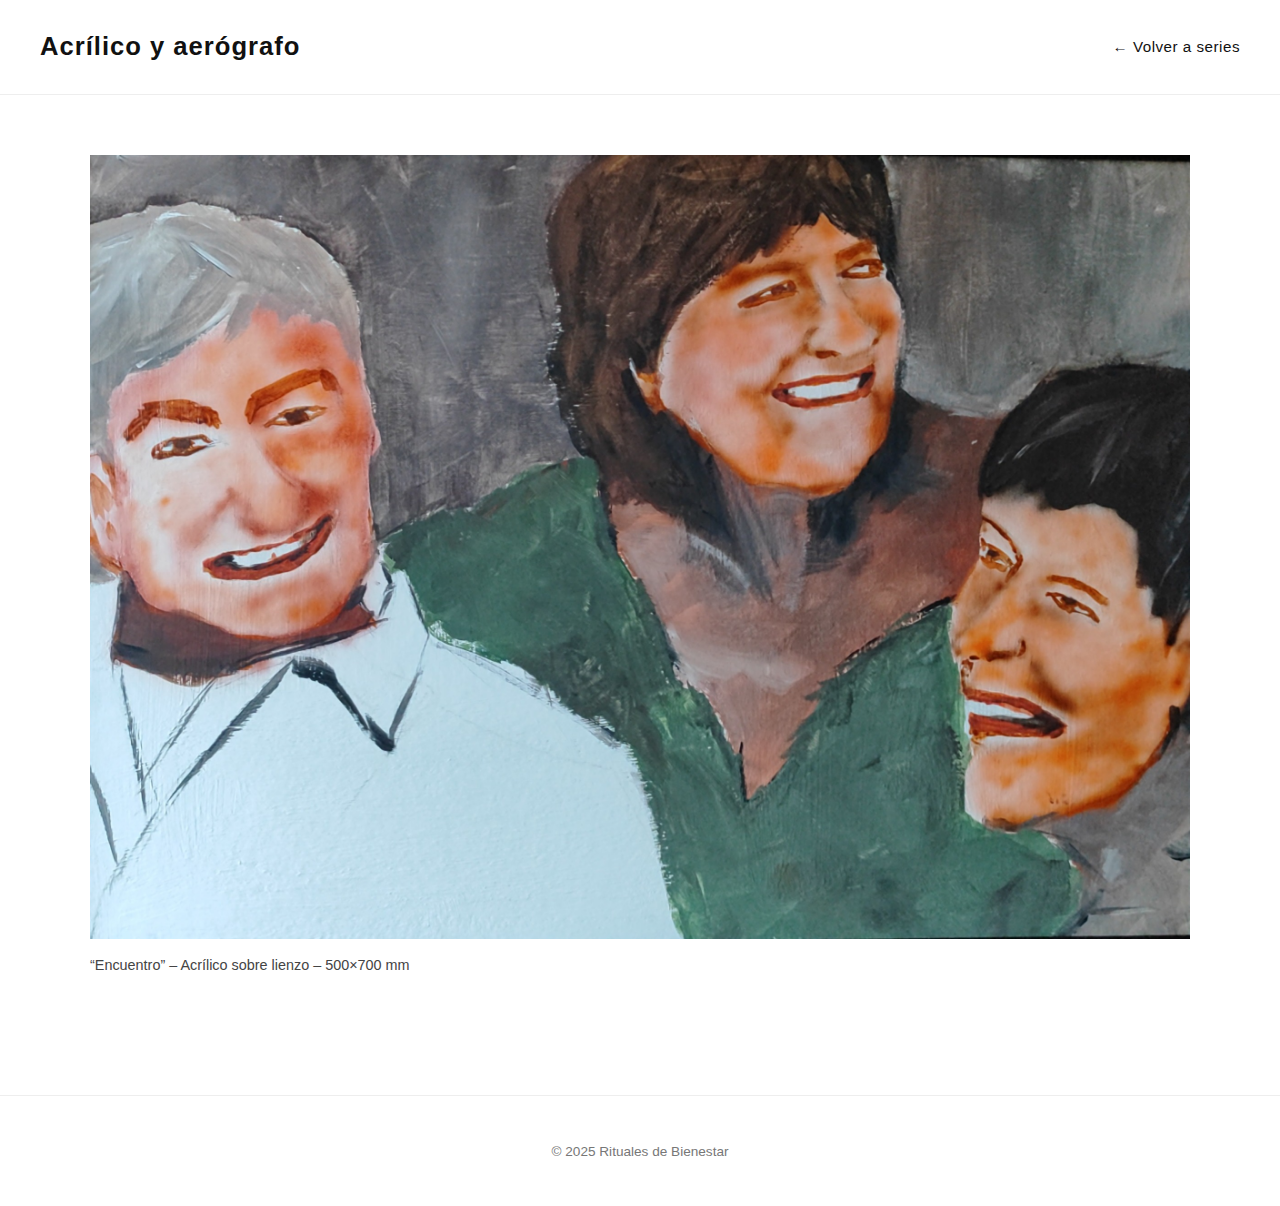
<file: series/acrilico.html>
<!DOCTYPE html>
<html lang="es">
<head>
  <meta charset="UTF-8">
  <meta name="viewport" content="width=device-width, initial-scale=1.0">
  <title>Acrílico y aerógrafo – Amparo</title>
  <link rel="stylesheet" href="../style.css">
</head>
<body>
  <header>
    <h1>Acrílico y aerógrafo</h1>
    <nav><a href="../index.html">← Volver a series</a></nav>
  </header>

  <main>
    <div class="grid">
      <figure>
        <img src="../imagenes/Acrilico01.JPG" alt="Acrílico">
        <figcaption>“Encuentro” – Acrílico sobre lienzo – 500×700 mm</figcaption>
      </figure>
    </div>
  </main>

  <footer><p>© 2025 Rituales de Bienestar</p></footer>
  <script src="../script.js"></script>
</body>
</html>
</file>
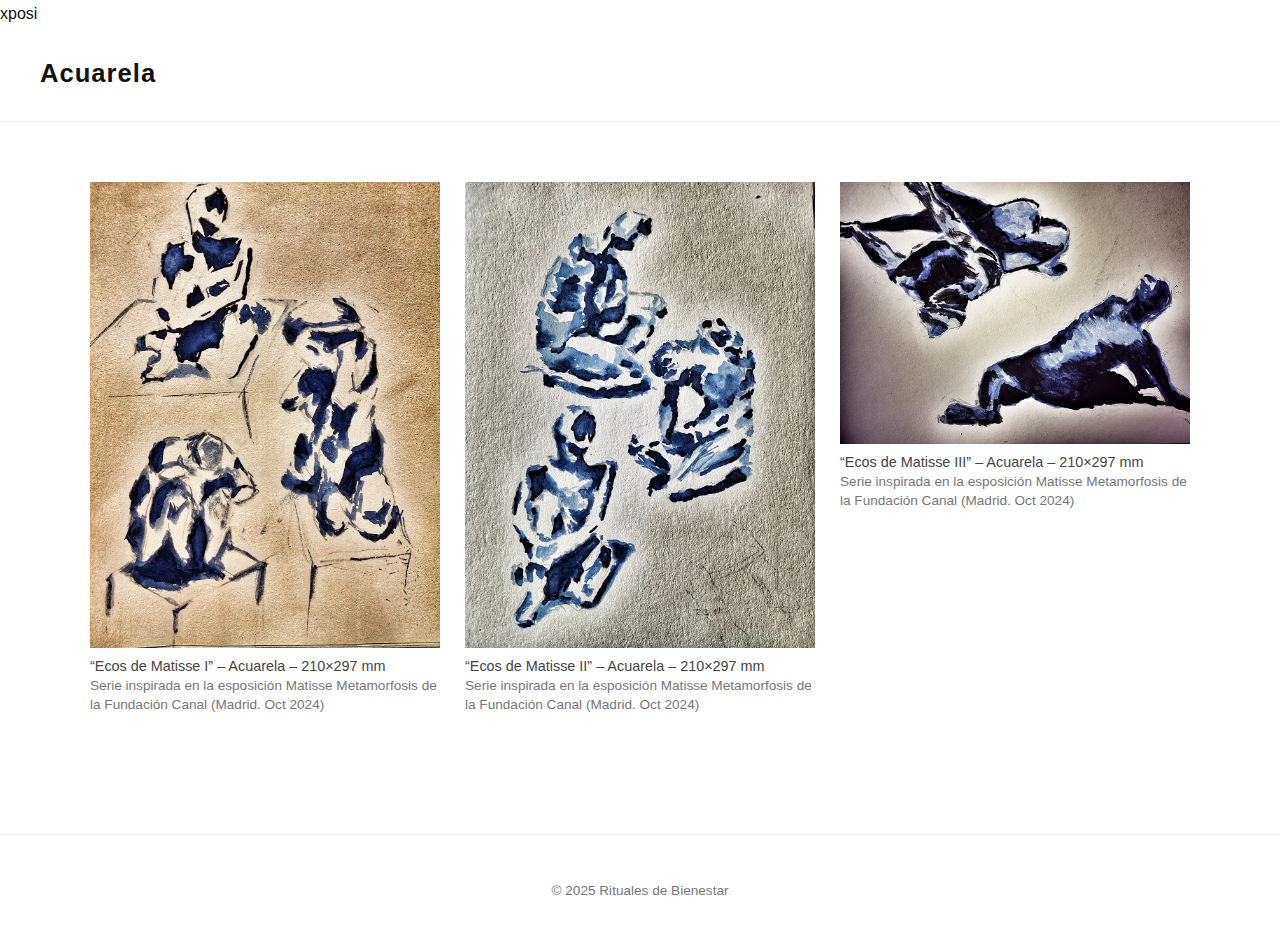
<file: series/acuarela.html>
xposi<!DOCTYPE html>
<html lang="es">
<head>
  <meta charset="UTF-8">
  <meta name="viewport" content="width=device-width, initial-scale=1.0">
  <title>Acuarelas – Amparo</title>
  <link rel="stylesheet" href="../style.css">
</head>
<body>
  <header>
    <h1>Acuarela</h1>
  </header>

  <main>
    <div class="grid">
      <figure>
        <img src="../imagenes/Acuarela_Matisse01.jpg" alt="Serie Matisse 1">
        <figcaption>“Ecos de Matisse I” – Acuarela – 210×297 mm <br>
          <span class="serie">Serie inspirada en la esposición Matisse Metamorfosis de la Fundación Canal (Madrid. Oct 2024)</span>
        </figcaption>
      </figure>
      <figure>
        <img src="../imagenes/Acuarela_Matisse02.jpg" alt="Serie Matisse 2">
        <figcaption>“Ecos de Matisse II” – Acuarela – 210×297 mm <br>
          <span class="serie">Serie inspirada en la esposición Matisse Metamorfosis de la Fundación Canal (Madrid. Oct 2024)</span>
        </figcaption>
      </figure>
      <figure>
        <img src="../imagenes/Acuarela_Matisse03.jpg" alt="Serie Matisse 3">
        <figcaption>“Ecos de Matisse III” – Acuarela – 210×297 mm <br>
          <span class="serie">Serie inspirada en la esposición Matisse Metamorfosis de la Fundación Canal (Madrid. Oct 2024)</span>
        </figcaption>
      </figure>
    </div>
  </main>

  <footer><p>© 2025 Rituales de Bienestar</p></footer>
  <script src="../script.js"></script>
</body>
</html>
</file>
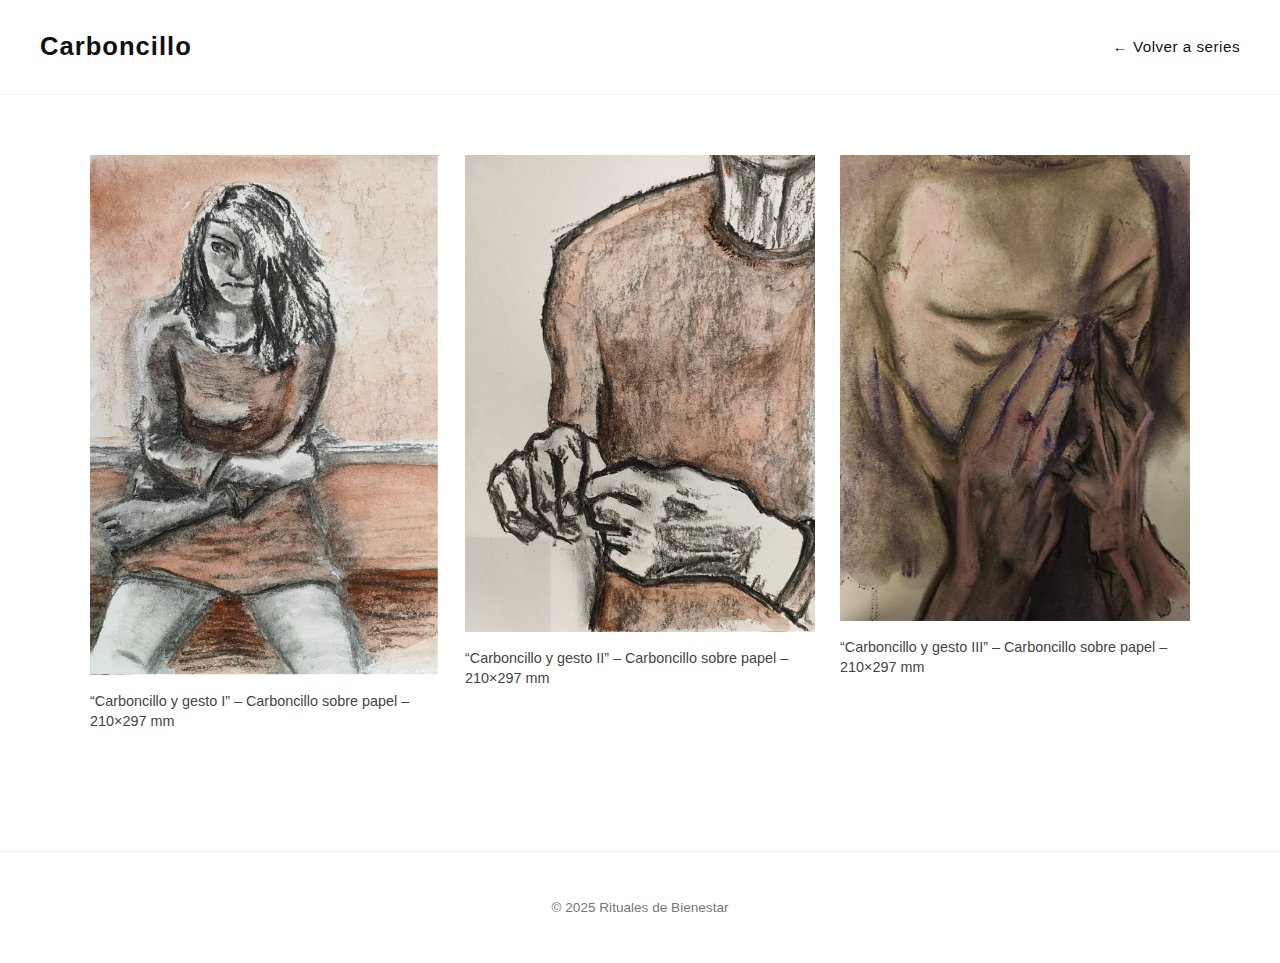
<file: series/carbon.html>
<!DOCTYPE html>
<html lang="es">
<head>
  <meta charset="UTF-8">
  <meta name="viewport" content="width=device-width, initial-scale=1.0">
  <title>Carboncillo – Amparo</title>
  <link rel="stylesheet" href="../style.css">
</head>
<body>
  <header>
    <h1>Carboncillo</h1>
    <nav><a href="../index.html">← Volver a series</a></nav>
  </header>

  <main>
    <div class="grid">
      <figure>
        <img src="../imagenes/Carbon01.jpg" alt="Carboncillo 1">
        <figcaption>“Carboncillo y gesto I” – Carboncillo sobre papel – 210×297 mm</figcaption>
      </figure>
      <figure>
        <img src="../imagenes/Carbon02.jpg" alt="Carboncillo 2">
        <figcaption>“Carboncillo y gesto II” – Carboncillo sobre papel – 210×297 mm</figcaption>
      </figure>
      <figure>
        <img src="../imagenes/Carbon03.jpg" alt="Carboncillo 3">
        <figcaption>“Carboncillo y gesto III” – Carboncillo sobre papel – 210×297 mm</figcaption>
      </figure>
    </div>
  </main>

  <footer><p>© 2025 Rituales de Bienestar</p></footer>
  <script src="../script.js"></script>
</body>
</html>
</file>
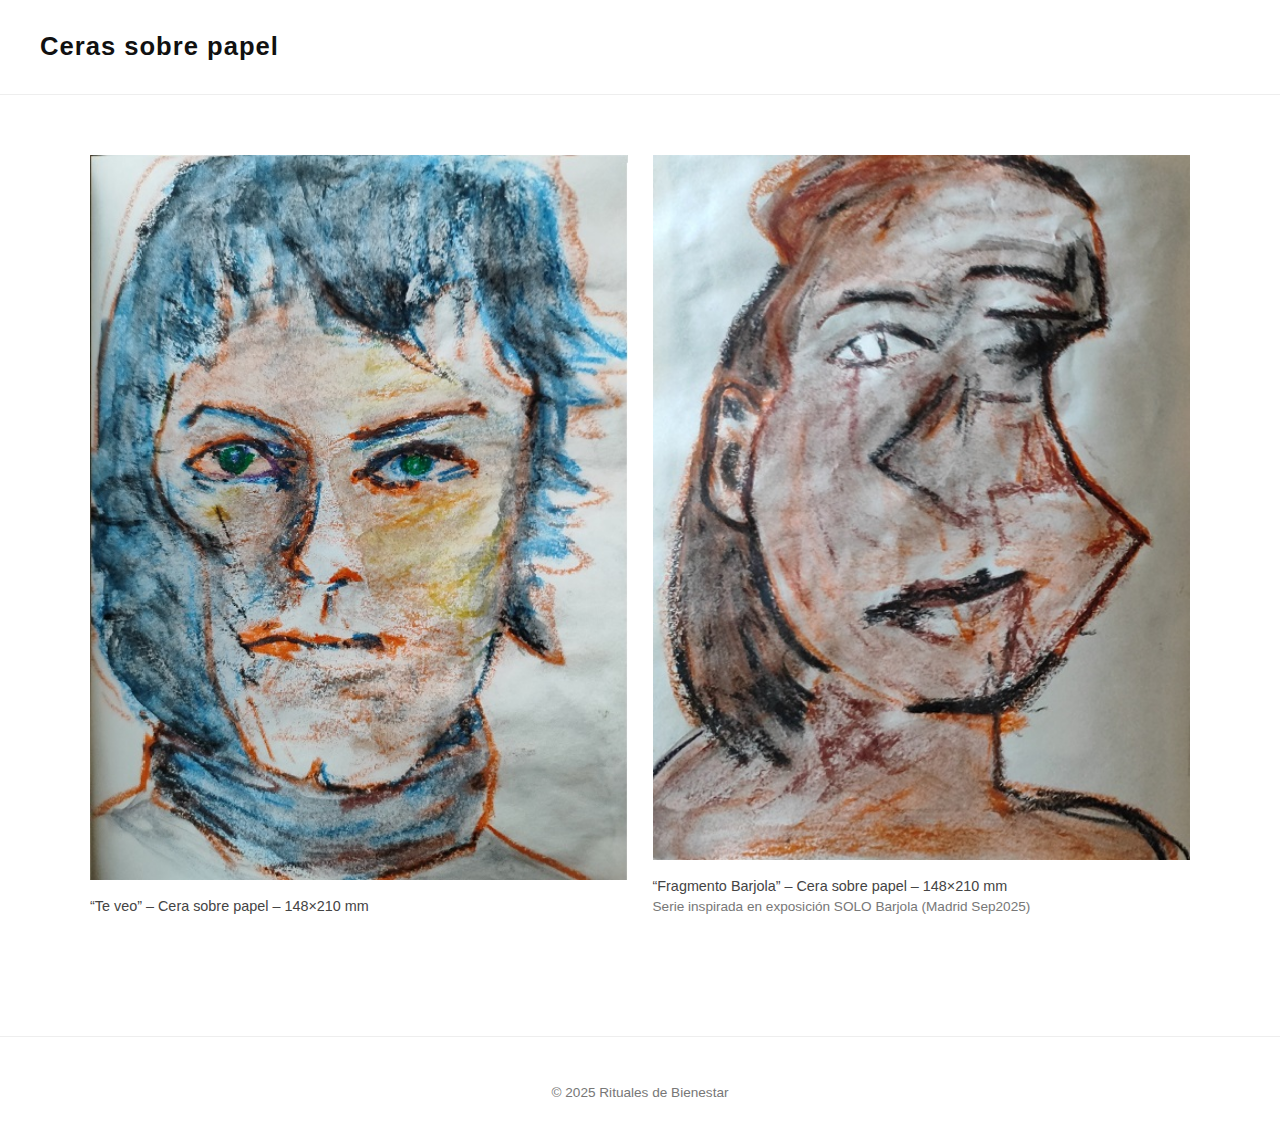
<file: series/cera.html>
<!DOCTYPE html>
<html lang="es">
<head>
  <meta charset="UTF-8">
  <meta name="viewport" content="width=device-width, initial-scale=1.0">
  <title>Ceras sobre papel – Amparo</title>
  <link rel="stylesheet" href="../style.css">
</head>
<body>
  <header>
    <h1>Ceras sobre papel</h1>
  </header>

  <main>
    <div class="grid">
      <figure>
        <img src="../imagenes/Cera01.jpg" alt="Retrato en cera">
        <figcaption>“Te veo” – Cera sobre papel – 148×210 mm</figcaption>
      </figure>
      <figure>
        <img src="../imagenes/Cera_Barjola.jpg" alt="Serie Barjola">
        <figcaption>“Fragmento Barjola” – Cera sobre papel – 148×210 mm <br>
          <span class="serie">Serie inspirada en exposición SOLO Barjola (Madrid Sep2025)</span>
        </figcaption>
      </figure>
    </div>
  </main>

  <footer><p>© 2025 Rituales de Bienestar</p></footer>
  <script src="../script.js"></script>
</body>
</html>
</file>
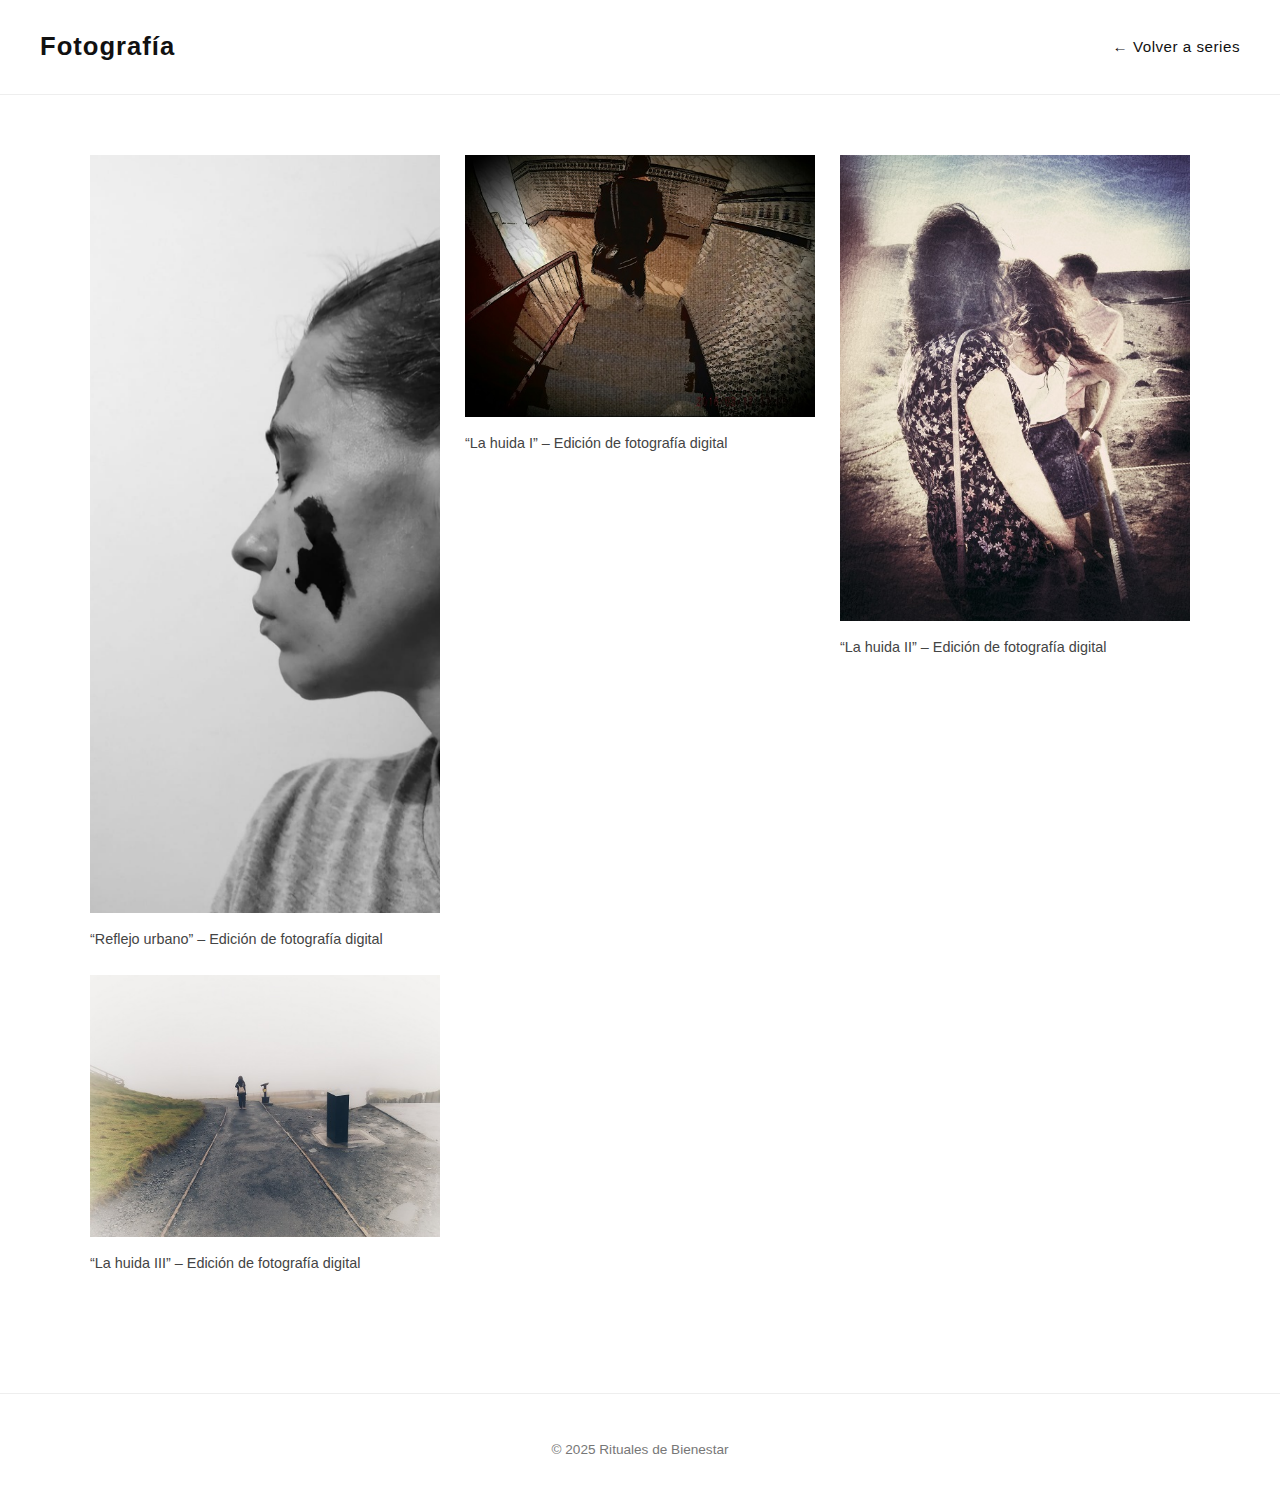
<file: series/fotografia.html>
<!DOCTYPE html>
<html lang="es">
<head>
  <meta charset="UTF-8">
  <meta name="viewport" content="width=device-width, initial-scale=1.0">
  <title>Fotografía – Amparo</title>
  <link rel="stylesheet" href="../style.css">
</head>
<body>
  <header>
    <h1>Fotografía</h1>
    <nav><a href="../index.html">← Volver a series</a></nav>
  </header>

  <main>
    <div class="grid">

      <figure>
        <img src="../imagenes/Foto_01.jpg" alt="Fotografía 1">
        <figcaption>“Reflejo urbano” – Edición de fotografía digital</figcaption>
      </figure>

      <figure>
        <img src="../imagenes/La_huida_01.jpg" alt="La huida 1">
        <figcaption>“La huida I” – Edición de fotografía digital</figcaption>
      </figure>

      <figure>
        <img src="../imagenes/La_huida_02.jpg" alt="La huida 2">
        <figcaption>“La huida II” – Edición de fotografía digital</figcaption>
      </figure>

      <figure>
        <img src="../imagenes/La_huida_03.jpg" alt="La huida 3">
        <figcaption>“La huida III” – Edición de fotografía digital</figcaption>
      </figure>

    </div>
  </main>

  <footer>
    <p>© 2025 Rituales de Bienestar</p>
  </footer>

  <script src="../script.js"></script>
</body>
</html>
</file>
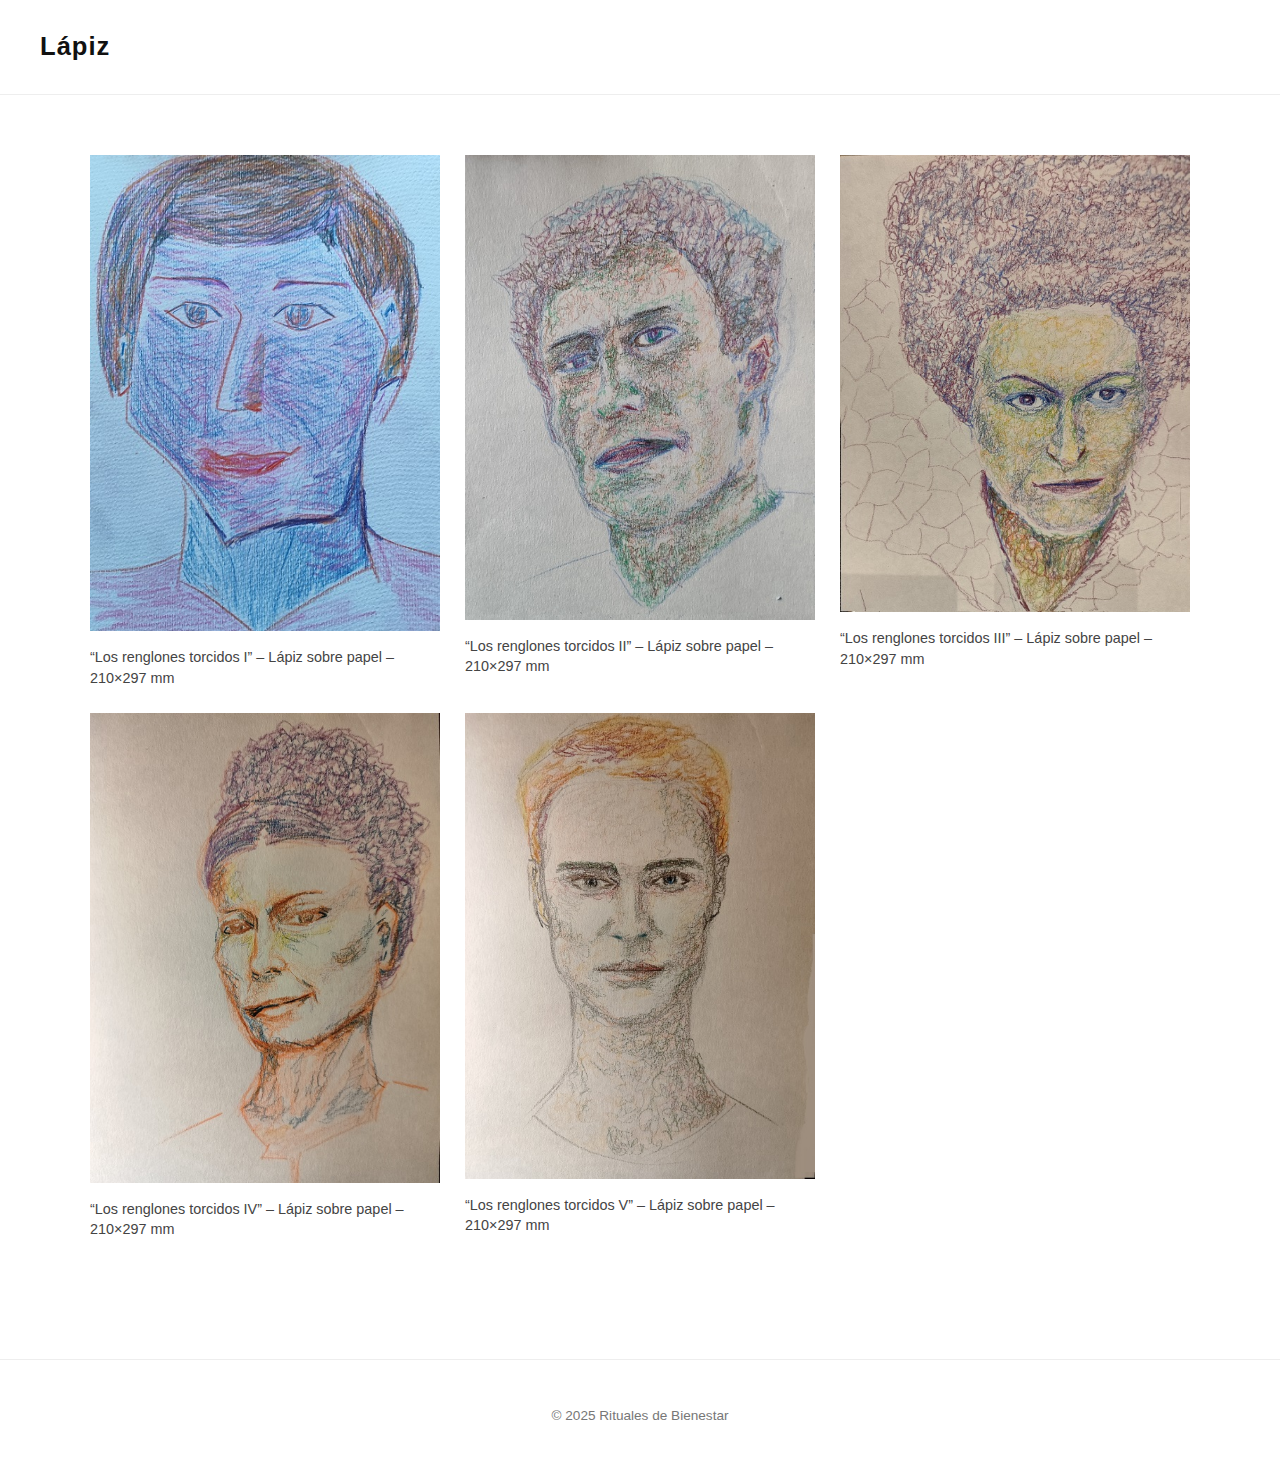
<file: series/lapiz.html>
<!DOCTYPE html>
<html lang="es">
<head>
  <meta charset="UTF-8">
  <meta name="viewport" content="width=device-width, initial-scale=1.0">
  <title>Lápiz – Amparo</title>
  <link rel="stylesheet" href="../style.css">
</head>
<body>
  <header>
    <h1>Lápiz</h1>
  </header>

  <main>
    <div class="grid">
      <figure>
        <img src="../imagenes/Lapiz01.jpg" alt="Lápiz 1">
        <figcaption>“Los renglones torcidos I” – Lápiz sobre papel – 210×297 mm</figcaption>
      </figure>
      <figure>
        <img src="../imagenes/Lapiz02.jpg" alt="Lápiz 2">
        <figcaption>“Los renglones torcidos II” – Lápiz sobre papel – 210×297 mm</figcaption>
      </figure>
      <figure>
        <img src="../imagenes/Lapiz03.jpg" alt="Lápiz 3">
        <figcaption>“Los renglones torcidos III” – Lápiz sobre papel – 210×297 mm</figcaption>
      </figure>
      <figure>
        <img src="../imagenes/Lapiz04.jpg" alt="Lápiz 4">
        <figcaption>“Los renglones torcidos IV” – Lápiz sobre papel – 210×297 mm</figcaption>
      </figure>
            <figure>
        <img src="../imagenes/Lapiz05.jpg" alt="Lápiz 5">
        <figcaption>“Los renglones torcidos V” – Lápiz sobre papel – 210×297 mm</figcaption>
      </figure>
    </div>
  </main>

  <footer><p>© 2025 Rituales de Bienestar</p></footer>
  <script src="../script.js"></script>
</body>
</html>
</file>
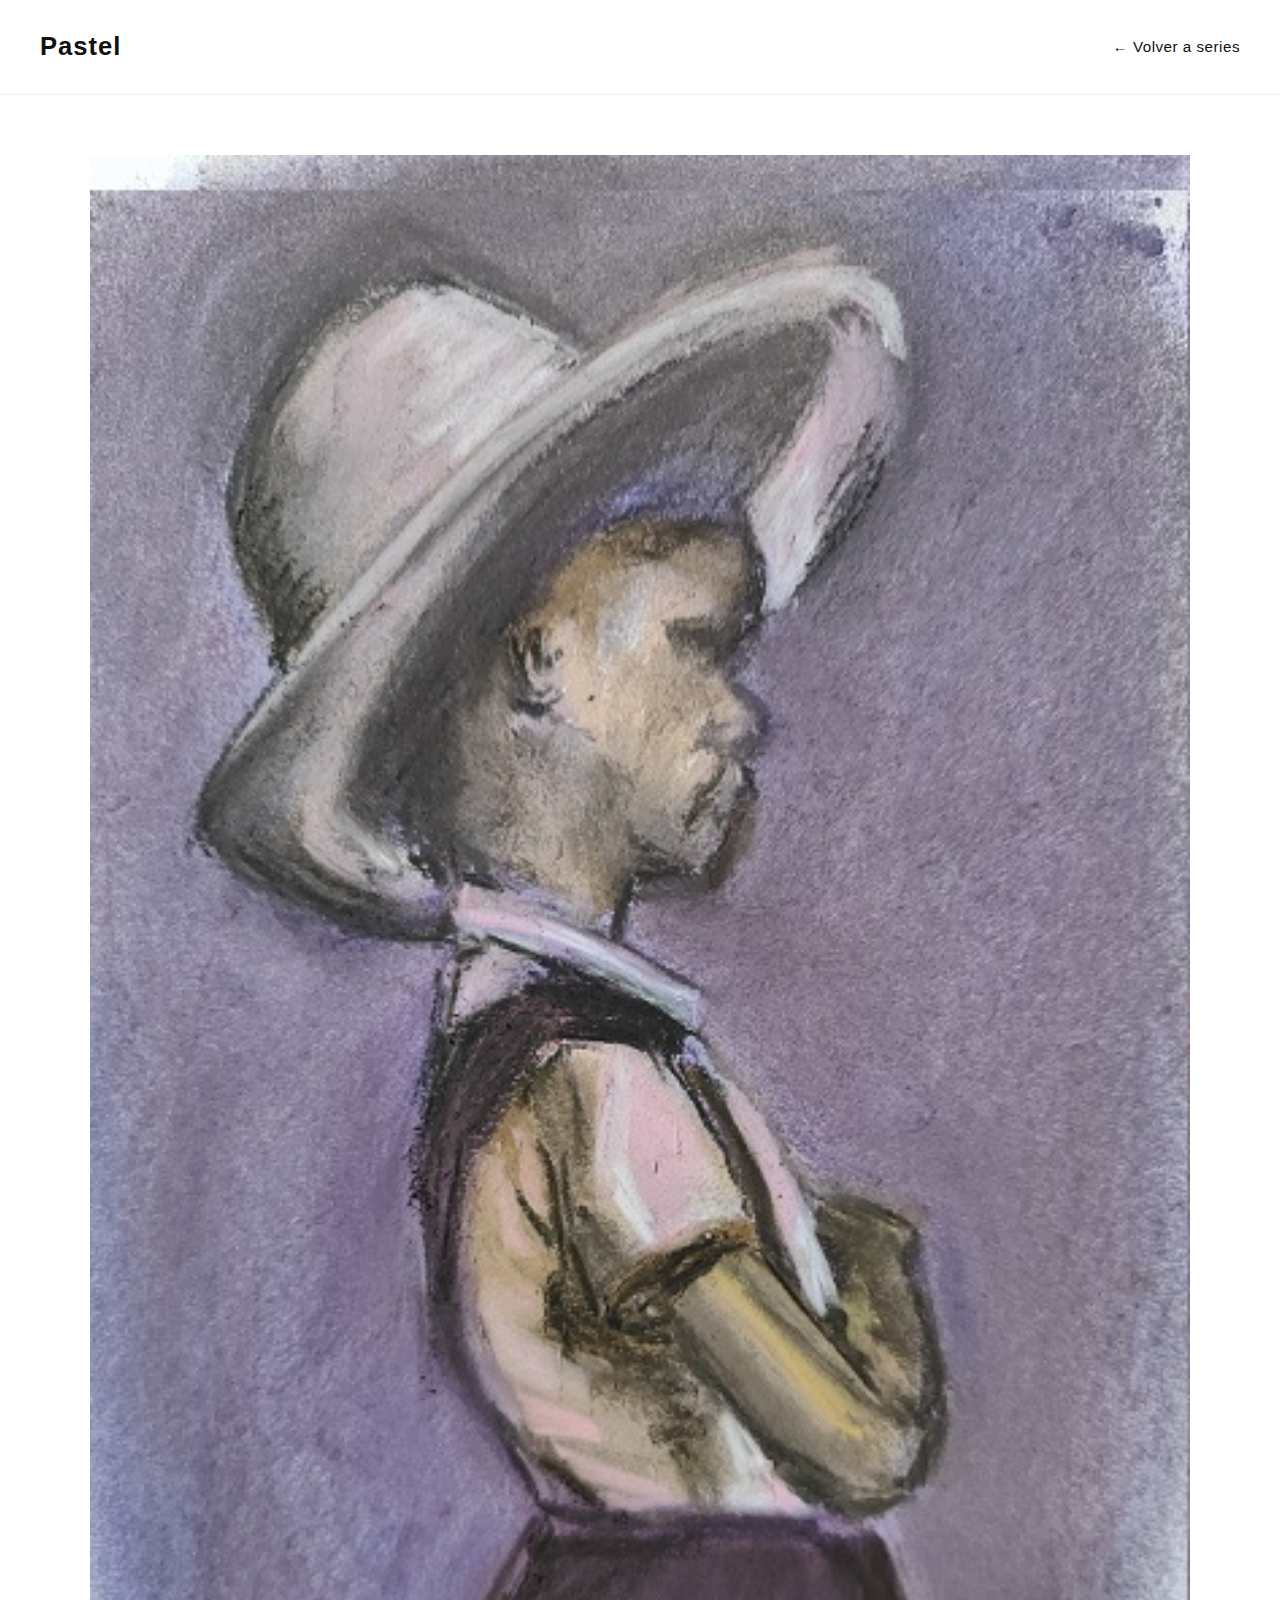
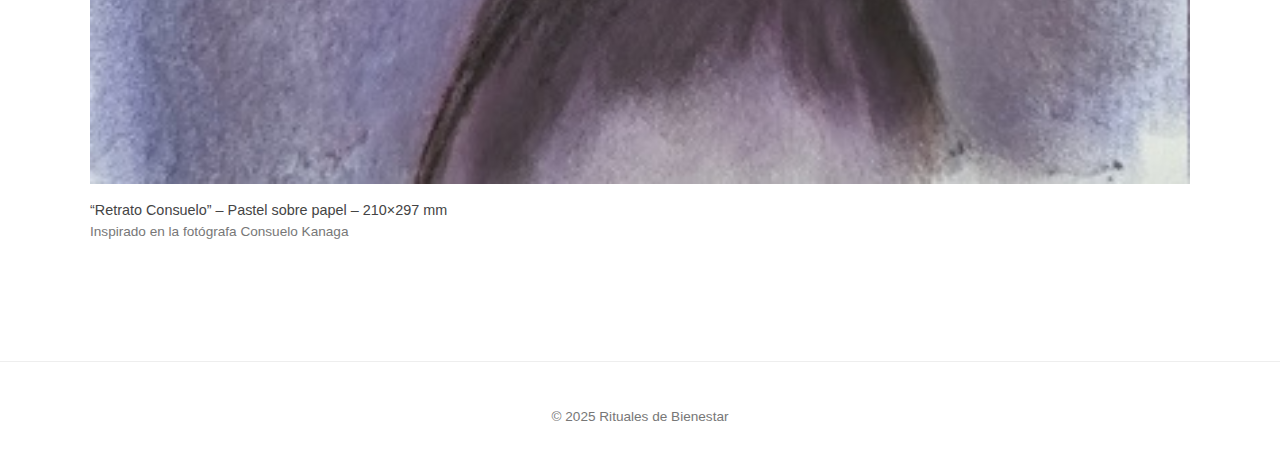
<file: series/pastel.html>
<!DOCTYPE html>
<html lang="es">
<head>
  <meta charset="UTF-8">
  <meta name="viewport" content="width=device-width, initial-scale=1.0">
  <title>Pastel – Amparo</title>
  <link rel="stylesheet" href="../style.css">
</head>
<body>
  <header>
    <h1>Pastel</h1>
    <nav><a href="../index.html">← Volver a series</a></nav>
  </header>

  <main>
    <div class="grid">
      <figure>
        <img src="../imagenes/Pastel_Consuelo.jpg" alt="Pastel Consuelo">
        <figcaption>“Retrato Consuelo” – Pastel sobre papel – 210×297 mm <br>
          <span class="serie">Inspirado en la fotógrafa Consuelo Kanaga</span>
        </figcaption>
      </figure>
    </div>
  </main>

  <footer><p>© 2025 Rituales de Bienestar</p></footer>
  <script src="../script.js"></script>
</body>
</html>
</file>
<file: style.css>
/* General */
body {
  margin: 0;
  font-family: "Helvetica Neue", Arial, sans-serif;
  background: #fff;
  color: #111;
  line-height: 1.7;
  font-size: 16px;
}

/* Header */
header {
  padding: 25px 40px;
  border-bottom: 1px solid #eee;
  display: flex;
  justify-content: space-between;
  align-items: center;
  flex-wrap: wrap;
}

header h1 {
  font-size: 1.6rem;
  font-weight: 600;
  margin: 0;
  letter-spacing: 1px;
}

nav a {
  margin-left: 25px;
  text-decoration: none;
  color: #111;
  font-weight: 500;
  font-size: 0.95rem;
  letter-spacing: 0.5px;
  transition: color 0.3s ease;
}

nav a:hover {
  color: #999;
}

/* Main container */
main {
  max-width: 1100px;
  margin: auto;
  padding: 60px 30px;
}

/* Section titles */
h2 {
  font-size: 1.1rem;
  font-weight: 600;
  margin-bottom: 25px;
  border-bottom: 1px solid #eee;
  padding-bottom: 8px;
  letter-spacing: 0.5px;
  color: #222;
}

/* Grid for artworks */
.grid {
  display: grid;
  grid-template-columns: repeat(auto-fit, minmax(280px, 1fr));
  gap: 25px;
}

.grid figure {
  margin: 0;
}

.grid img {
  width: 100%;
  height: auto;
  border-radius: 0;
  transition: transform 0.3s ease, opacity 0.3s ease;
  cursor: pointer;
}

.grid img:hover {
  transform: scale(1.02);
  opacity: 0.9;
}

figcaption {
  margin-top: 8px;
  font-size: 0.9rem;
  color: #444;
  line-height: 1.4;
}

figcaption .serie {
  font-size: 0.85rem;
  color: #777;
}

/* Tamaños proporcionales */
.size-a4 {
  aspect-ratio: 210 / 297; /* A4 */
  object-fit: cover;
}

.size-a5 {
  aspect-ratio: 148 / 210; /* A5 */
  object-fit: cover;
}

.size-50x70 {
  aspect-ratio: 500 / 700; /* Acrílico grande */
  object-fit: cover;
}

/* Footer */
footer {
  text-align: center;
  padding: 30px;
  border-top: 1px solid #eee;
  margin-top: 60px;
  font-size: 0.85rem;
  color: #777;
}

/* --- Lightbox --- */
#lightbox {
  position: fixed;
  top: 0;
  left: 0;
  width: 100%;
  height: 100%;
  background: rgba(0,0,0,0.9);
  display: none;
  justify-content: center;
  align-items: center;
  z-index: 999;
}

#lightbox img {
  max-width: 90%;
  max-height: 90%;
  box-shadow: 0 0 20px rgba(0,0,0,0.8);
}

#lightbox.active {
  display: flex;
  animation: fadeIn 0.3s ease;
}

@keyframes fadeIn {
  from { opacity: 0; }
  to   { opacity: 1; }
}
</file>
